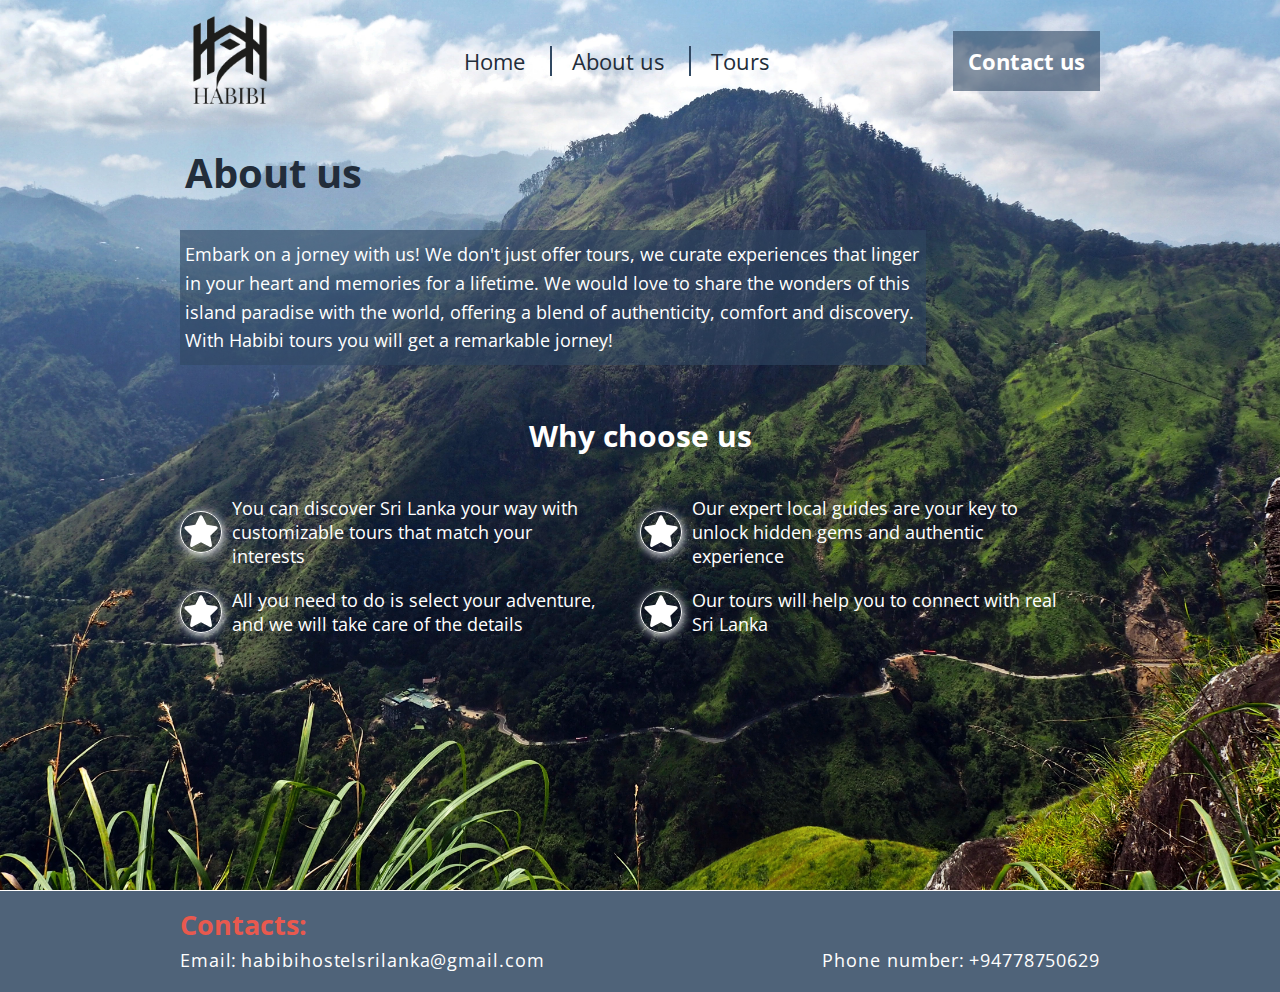
<file: html/about.html>
<!DOCTYPE html>
<html lang="en">
<head>
    <meta charset="UTF-8">
    <meta name="viewport" content="width=device-width, initial-scale=1.0">
    <meta name="keywords" content="tours, sri lanka">
    <meta name="description" content="This is the website for tours in Sri Lanka">
    <title>Habibi tours</title>
    <link href="https://fonts.googleapis.com/css2?family=Open+Sans:wght@400;700&display=swap" rel="stylesheet">
    <link rel="stylesheet" href="../style.css">
</head>
<body>
    <header class="header">
        <div class="container d-flex space-between align-center">
            <img src="../img/logo.png" alt="logo" class="logo">
            <a class="go-back" href="about.html">Back</a>
            <nav class="menu">
                <a class="menu-item" href="../index.html">Home</a>
                <a class="menu-item" href="about.html">About us</a>
                <a class="menu-item" href="tours.html">Tours</a>
            </nav>
            <a class="btn" href="form.html">Contact us</a>
        </div>
    </header>
    <section class="main about-us">
        <div class="container">
            <div class="page-top-adaptive space-between align-center">
                <img src="../img/logo.png" alt="logo" class="logo">
                <img src="../img/menu.png" alt="menu" class="menu-icon">
            </div>
            <h1 class="main-title">
                About us
            </h1>
            <p class="about-us-text main-text">
                Embark on a jorney with us! We don't just offer tours, we curate experiences that linger in your heart and memories for a lifetime. We would love to share the wonders of this island paradise with the world, offering a blend of authenticity, comfort and discovery. With Habibi tours you will get a remarkable jorney!           </p>
            <h2>
                Why choose us
            </h2>
            <div class="reasons d-flex">
                <div class="reason d-flex align-center">
                    <svg width="40" height="40" viewBox="0 0 40 40" fill="none" xmlns="http://www.w3.org/2000/svg">
                        <rect opacity="0.01" x="40" width="40" height="40" transform="rotate(90 40 0)" fill="white"/>
                        <path d="M29.2667 34.9999C29.0001 35.001 28.7372 34.9381 28.5 34.8166L20 30.3666L11.5 34.8166C10.9369 35.1127 10.2543 35.0624 9.74073 34.6869C9.22712 34.3115 8.97207 33.6763 9.08335 33.0499L10.75 23.6666L3.88335 16.9999C3.44677 16.5643 3.28649 15.9231 3.46668 15.3333C3.66375 14.729 4.18739 14.2894 4.81668 14.1999L14.3167 12.8166L18.5 4.2666C18.7785 3.69162 19.3611 3.32642 20 3.32642C20.6389 3.32642 21.2215 3.69162 21.5 4.2666L25.7333 12.7999L35.2333 14.1833C35.8626 14.2727 36.3863 14.7123 36.5834 15.3166C36.7635 15.9065 36.6033 16.5476 36.1667 16.9833L29.3 23.6499L30.9667 33.0333C31.0882 33.6713 30.828 34.3217 30.3 34.6999C29.9982 34.9114 29.6348 35.0169 29.2667 34.9999Z" fill="white"/>
                    </svg>
                    <p>You can discover Sri Lanka your way with customizable tours that match your interests</p>
                </div>
                <div class="reason d-flex align-center">
                    <svg width="40" height="40" viewBox="0 0 40 40" fill="none" xmlns="http://www.w3.org/2000/svg">
                        <rect opacity="0.01" x="40" width="40" height="40" transform="rotate(90 40 0)" fill="white"/>
                        <path d="M29.2667 34.9999C29.0001 35.001 28.7372 34.9381 28.5 34.8166L20 30.3666L11.5 34.8166C10.9369 35.1127 10.2543 35.0624 9.74073 34.6869C9.22712 34.3115 8.97207 33.6763 9.08335 33.0499L10.75 23.6666L3.88335 16.9999C3.44677 16.5643 3.28649 15.9231 3.46668 15.3333C3.66375 14.729 4.18739 14.2894 4.81668 14.1999L14.3167 12.8166L18.5 4.2666C18.7785 3.69162 19.3611 3.32642 20 3.32642C20.6389 3.32642 21.2215 3.69162 21.5 4.2666L25.7333 12.7999L35.2333 14.1833C35.8626 14.2727 36.3863 14.7123 36.5834 15.3166C36.7635 15.9065 36.6033 16.5476 36.1667 16.9833L29.3 23.6499L30.9667 33.0333C31.0882 33.6713 30.828 34.3217 30.3 34.6999C29.9982 34.9114 29.6348 35.0169 29.2667 34.9999Z" fill="white"/>
                    </svg>
                    <p>Our expert local guides are your key to unlock hidden gems and authentic experience</p>
                </div>
                <div class="reason d-flex align-center">
                    <svg width="40" height="40" viewBox="0 0 40 40" fill="none" xmlns="http://www.w3.org/2000/svg">
                        <rect opacity="0.01" x="40" width="40" height="40" transform="rotate(90 40 0)" fill="white"/>
                        <path d="M29.2667 34.9999C29.0001 35.001 28.7372 34.9381 28.5 34.8166L20 30.3666L11.5 34.8166C10.9369 35.1127 10.2543 35.0624 9.74073 34.6869C9.22712 34.3115 8.97207 33.6763 9.08335 33.0499L10.75 23.6666L3.88335 16.9999C3.44677 16.5643 3.28649 15.9231 3.46668 15.3333C3.66375 14.729 4.18739 14.2894 4.81668 14.1999L14.3167 12.8166L18.5 4.2666C18.7785 3.69162 19.3611 3.32642 20 3.32642C20.6389 3.32642 21.2215 3.69162 21.5 4.2666L25.7333 12.7999L35.2333 14.1833C35.8626 14.2727 36.3863 14.7123 36.5834 15.3166C36.7635 15.9065 36.6033 16.5476 36.1667 16.9833L29.3 23.6499L30.9667 33.0333C31.0882 33.6713 30.828 34.3217 30.3 34.6999C29.9982 34.9114 29.6348 35.0169 29.2667 34.9999Z" fill="white"/>
                    </svg>
                    <p>All you need to do is select your adventure, and we will take care of the details</p>
                </div>
                <div class="reason d-flex align-center">
                    <svg width="40" height="40" viewBox="0 0 40 40" fill="none" xmlns="http://www.w3.org/2000/svg">
                        <rect opacity="0.01" x="40" width="40" height="40" transform="rotate(90 40 0)" fill="white"/>
                        <path d="M29.2667 34.9999C29.0001 35.001 28.7372 34.9381 28.5 34.8166L20 30.3666L11.5 34.8166C10.9369 35.1127 10.2543 35.0624 9.74073 34.6869C9.22712 34.3115 8.97207 33.6763 9.08335 33.0499L10.75 23.6666L3.88335 16.9999C3.44677 16.5643 3.28649 15.9231 3.46668 15.3333C3.66375 14.729 4.18739 14.2894 4.81668 14.1999L14.3167 12.8166L18.5 4.2666C18.7785 3.69162 19.3611 3.32642 20 3.32642C20.6389 3.32642 21.2215 3.69162 21.5 4.2666L25.7333 12.7999L35.2333 14.1833C35.8626 14.2727 36.3863 14.7123 36.5834 15.3166C36.7635 15.9065 36.6033 16.5476 36.1667 16.9833L29.3 23.6499L30.9667 33.0333C31.0882 33.6713 30.828 34.3217 30.3 34.6999C29.9982 34.9114 29.6348 35.0169 29.2667 34.9999Z" fill="white"/>
                    </svg>
                    <p>Our tours will help you to connect with real Sri Lanka</p>
                </div>
            </div>
        </div>
    </section>
    <footer class="footer">
        <div class="container">
            <h2>Contacts:</h3>
            <div class="contacts d-flex space-between">
                <div class="contact d-flex">
                    <p>Email:</p>
                    <p>habibihostelsrilanka@gmail.com</p>
                </div>
                <div class="contact d-flex">
                    <p>Phone number:</p>
                    <p>+94778750629</p>
                </div>
            </div>
        </div>
    </footer>
    <script src="app.js"></script>
</body>
</html>
</file>
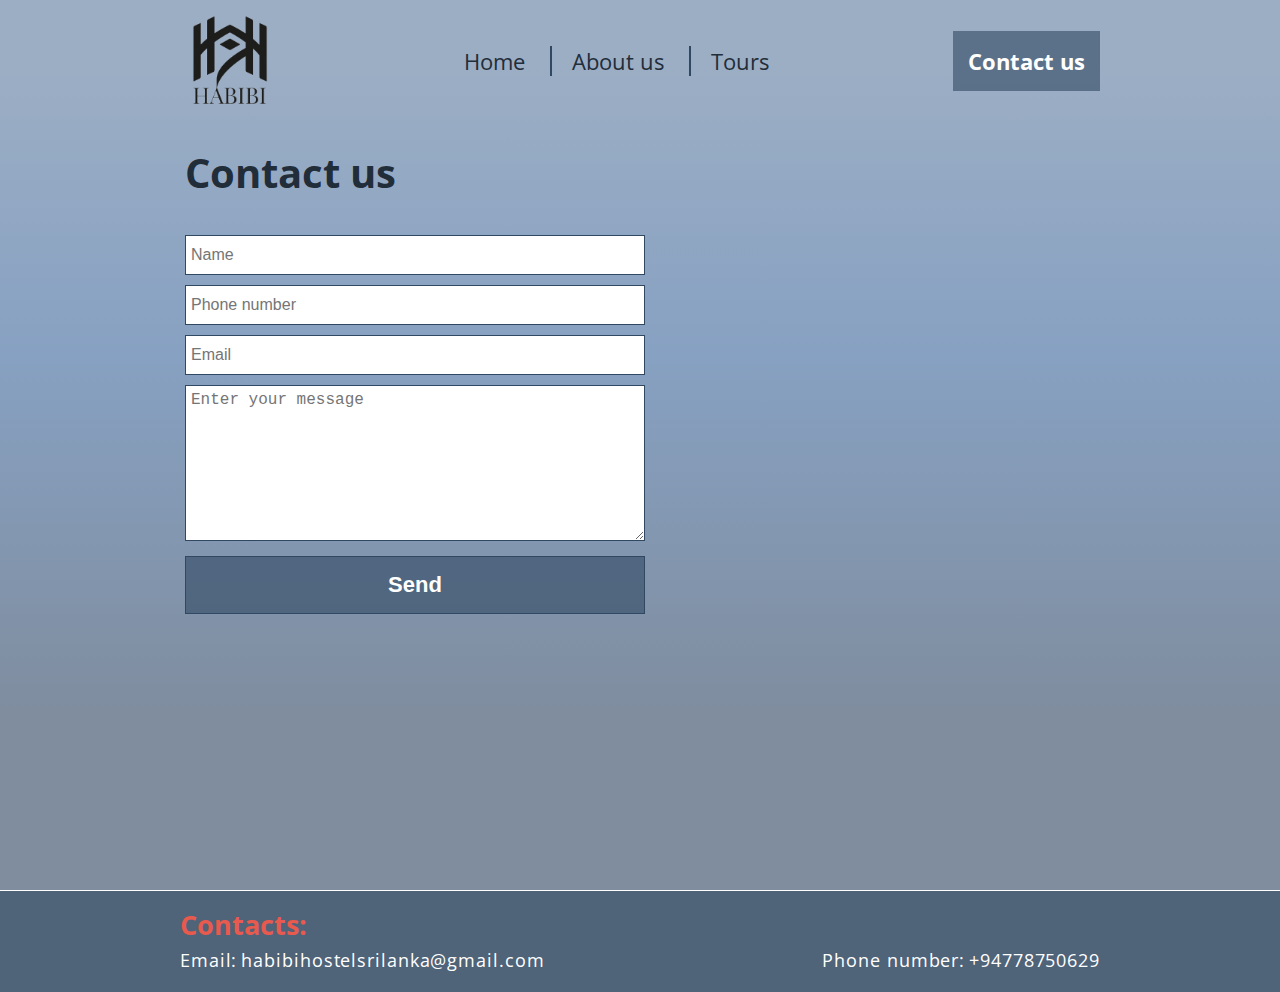
<file: html/form.html>
<!DOCTYPE html>
<html lang="en">
<head>
    <meta charset="UTF-8">
    <meta name="viewport" content="width=device-width, initial-scale=1.0">
    <meta name="keywords" content="tours, sri lanka">
    <meta name="description" content="This is the website for tours in Sri Lanka">
    <title>Habibi tours</title>
    <link href="https://fonts.googleapis.com/css2?family=Open+Sans:wght@400;700&display=swap" rel="stylesheet">
    <link rel="stylesheet" href="../style.css">
    <script src="https://code.jquery.com/jquery-3.5.1.min.js" integrity="sha256-9/aliU8dGd2tb6OSsuzixeV4y/faTqgFtohetphbbj0=" crossorigin="anonymous"></script>
    <script src="js/jquery.maskedinput.js"></script>
    <script src="js/jquery.validate.min.js"></script>
    <script src="js/script.js"></script>
</head>
<body>
    <header class="header">
        <div class="container d-flex space-between align-center">
            <img src="../img/logo.png" alt="logo" class="logo">
            <a class="go-back" href="form.html">Back</a>
            <nav class="menu">
                <a class="menu-item" href="../index.html">Home</a>
                <a class="menu-item" href="about.html">About us</a>
                <a class="menu-item" href="tours.html">Tours</a>
            </nav>
            <a class="btn" href="form.html">Contact us</a>
        </div>
    </header>
    <section class="main">
        <div class="container">
            <div class="page-top-adaptive space-between align-center">
                <img src="../img/logo.png" alt="logo" class="logo">
                <img src="../img/menu.png" alt="menu" class="menu-icon">
            </div>
            <h1 class="main-title">
                Contact us
            </h1>
            <form action="sender.php" method="post">
                <input type="text" class="name" name="name" placeholder="Name">
                <input type="text" class="phone" name="phone" placeholder="Phone number">
                <input type="email" name="email" placeholder="Email" required>
                <textarea name="text" id="" cols="30" rows="8" placeholder="Enter your message"></textarea>
                <button type="button" class="send-form btn">Send</button>
                <div class="status"></div>
            </form>
        </div>
    </section>
    <footer class="footer">
        <div class="container">
            <h2>Contacts:</h3>
            <div class="contacts d-flex space-between">
                <div class="contact d-flex">
                    <p>Email:</p>
                    <p>habibihostelsrilanka@gmail.com</p>
                </div>
                <div class="contact d-flex">
                    <p>Phone number:</p>
                    <p>+94778750629</p>
                </div>
            </div>
        </div>
    </footer>
    <script src="app.js"></script>
</body>
</html>
</file>
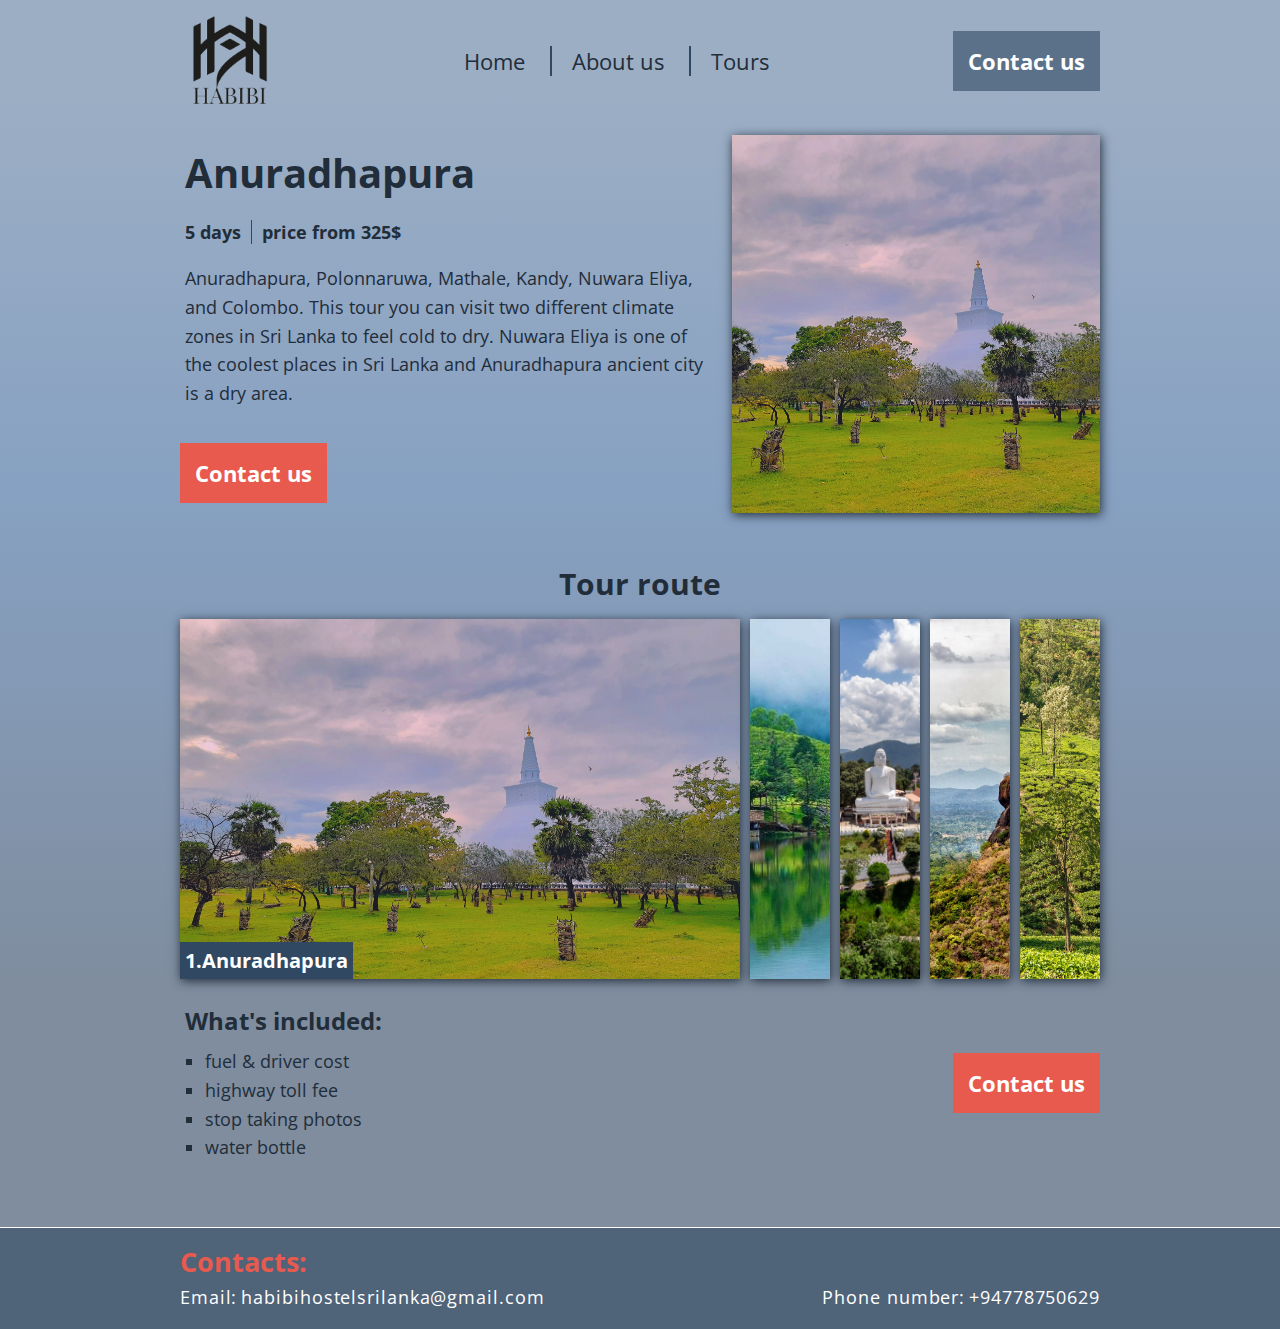
<file: html/tour1.html>
<!DOCTYPE html>
<html lang="en">
<head>
    <meta charset="UTF-8">
    <meta name="viewport" content="width=device-width, initial-scale=1.0">
    <meta name="keywords" content="tours, sri lanka">
    <meta name="description" content="This is the website for tours in Sri Lanka">
    <title>Anuradhapura tour</title>
    <link href="https://fonts.googleapis.com/css2?family=Open+Sans:wght@400;700&display=swap" rel="stylesheet">
    <link rel="stylesheet" href="../style.css">
</head>
<body>
    <header class="header">
        <div class="container d-flex space-between align-center">
            <img src="../img/logo.png" alt="logo" class="logo">
            <a class="go-back" href="tour1.html">Back</a>
            <nav class="menu">
                <a class="menu-item" href="../index.html">Home</a>
                <a class="menu-item" href="about.html">About us</a>
                <a class="menu-item" href="tours.html">Tours</a>
            </nav>
            <a class="btn" href="form.html">Contact us</a>
        </div>
    </header>
    <section class="main">
        <div class="container">
            <div class="page-top-adaptive space-between align-center">
                <img src="../img/logo.png" alt="logo" class="logo">
                <img src="../img/menu.png" alt="menu" class="menu-icon">
            </div>
            <div class="tour-top d-flex">
                <div class="left-side">
                    <h1 class="main-title"> 
                        Anuradhapura
                    </h1>
                    <div class="price-info d-flex">
                        <p>5 days</p>
                        <p>price from 325$</p>
                    </div>
                    <p class="tour-text">
                        Anuradhapura, Polonnaruwa, Mathale, Kandy, Nuwara Eliya, and Colombo. This tour you can visit two different climate zones in Sri Lanka to feel cold to dry. Nuwara Eliya is one of the coolest places in Sri Lanka and Anuradhapura ancient city is a dry area.
                    </p>
                    <a class="btn" href="form.html">Contact us</a>
                </div>
                <div class="right-side" style="background-image: url(../img/anuradhapura.jpg);">
                </div>
            </div>
            <div class="tour-middle">
                <h2>Tour route</h2>
                <div class="route-gallery d-flex">
                    <div class="gallery-item active" style="background-image: url(../img/anuradhapura.jpg);">
                        <h3>1.Anuradhapura</h3>
                    </div>
                    <div class="gallery-item" style="background-image: url(../img/matale.jpg);">
                        <h3>2.Matale</h3>
                    </div>
                    <div class="gallery-item" style="background-image: url(../img/Kandy.jpg);">
                        <h3>3.Kandy</h3>
                    </div>
                    <div class="gallery-item" style="background-image: url(../img/sigiriya.avif);">
                        <h3>4.Sigiriya</h3>
                    </div>
                    <div class="gallery-item" style="background-image: url(../img/nuwaraeliya.jpg);">
                        <h3>5.Nuwara Eliya</h3>
                    </div>
                </div>
            </div>
            <div class="tour-bottom d-flex align-center space-between">
                <div class="route-list">
                    <h3>What's included:</h3>
                    <ul>
                        <li>fuel & driver cost</li>
                        <li>highway toll fee</li>
                        <li>stop taking photos</li>
                        <li>water bottle</li>
                    </ul>
                </div>
                <a class="btn" href="form.html">Contact us</a>
            </div>
        </div>
    </section>
    <footer class="footer">
        <div class="container">
            <h2>Contacts:</h3>
            <div class="contacts d-flex space-between">
                <div class="contact d-flex">
                    <p>Email:</p>
                    <p>habibihostelsrilanka@gmail.com</p>
                </div>
                <div class="contact d-flex">
                    <p>Phone number:</p>
                    <p>+94778750629</p>
                </div>
            </div>
        </div>
    </footer>
    <script src="app.js"></script>
</body>
</html>
</file>
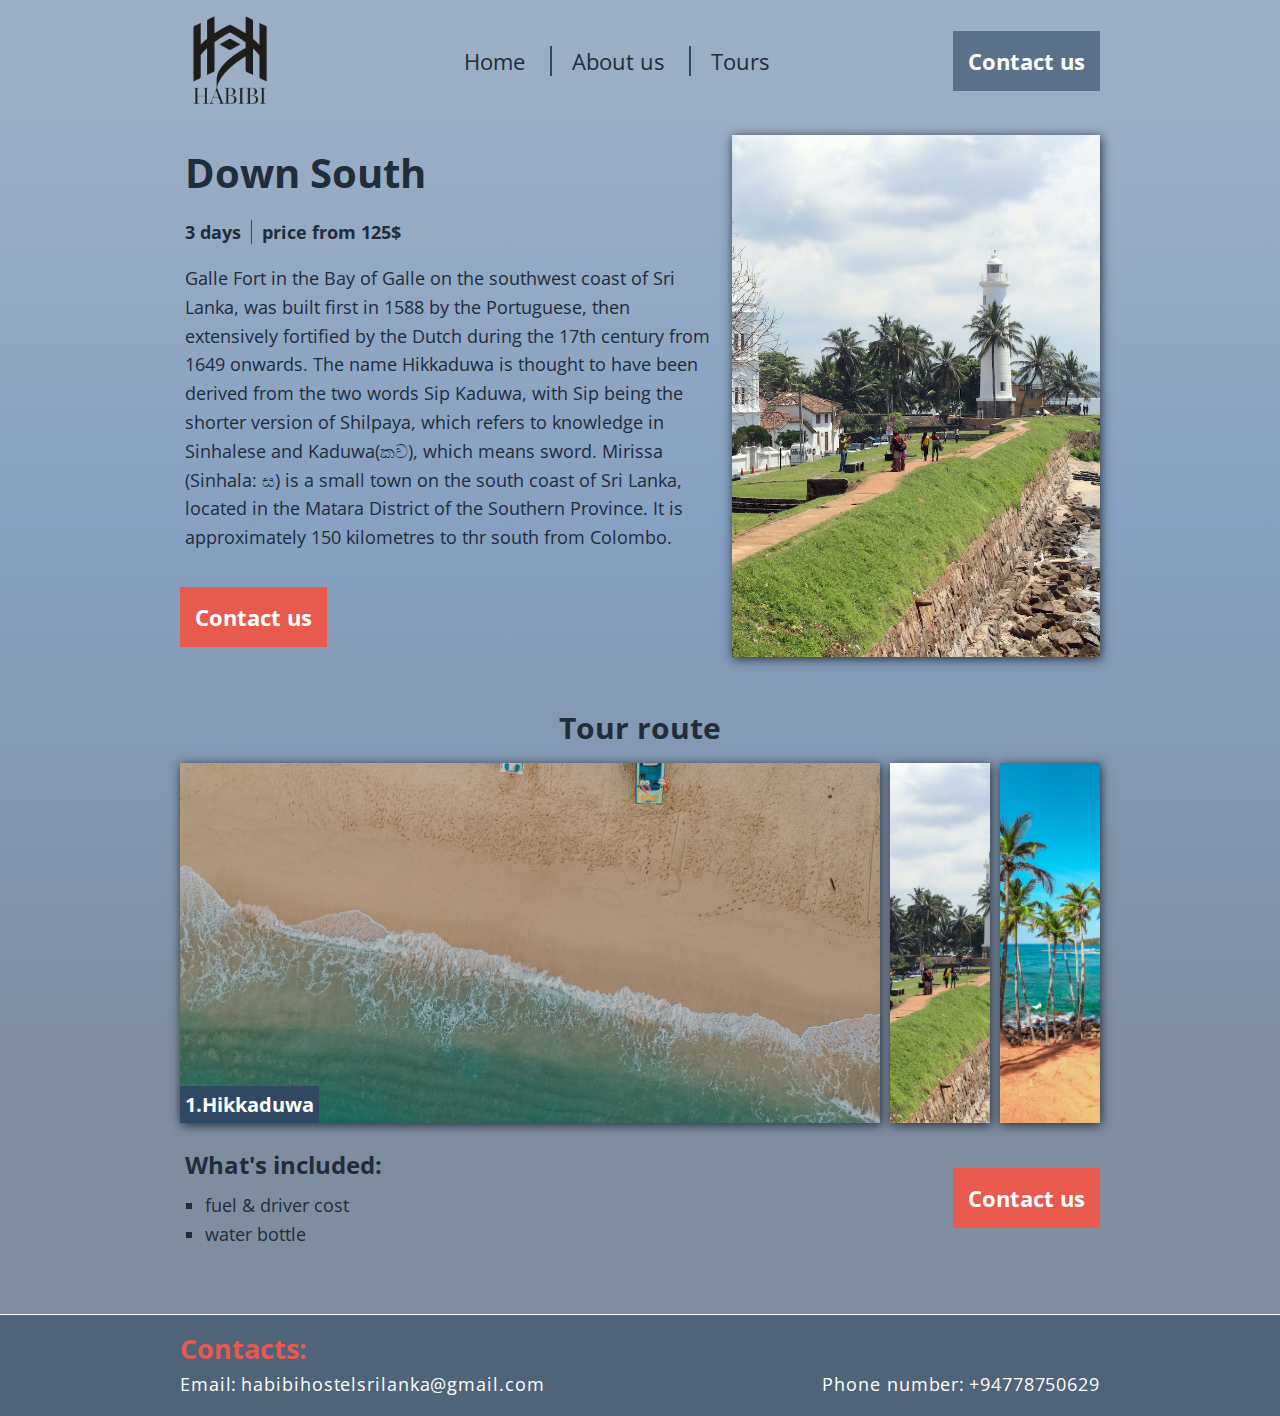
<file: html/tour3.html>
<!DOCTYPE html>
<html lang="en">
<head>
    <meta charset="UTF-8">
    <meta name="viewport" content="width=device-width, initial-scale=1.0">
    <meta name="keywords" content="tours, sri lanka">
    <meta name="description" content="This is the website for tours in Sri Lanka">
    <title>Down South tour</title>
    <link href="https://fonts.googleapis.com/css2?family=Open+Sans:wght@400;700&display=swap" rel="stylesheet">
    <link rel="stylesheet" href="../style.css">
</head>
<body>
    <header class="header">
        <div class="container d-flex space-between align-center">
            <img src="../img/logo.png" alt="logo" class="logo">
            <a class="go-back" href="tour3.html">Back</a>
            <nav class="menu">
                <a class="menu-item" href="../index.html">Home</a>
                <a class="menu-item" href="about.html">About us</a>
                <a class="menu-item" href="tours.html">Tours</a>
            </nav>
            <a class="btn" href="form.html">Contact us</a>
        </div>
    </header>
    <section class="main">
        <div class="container">
            <div class="page-top-adaptive space-between align-center">
                <img src="../img/logo.png" alt="logo" class="logo">
                <img src="../img/menu.png" alt="menu" class="menu-icon">
            </div>
            <div class="tour-top d-flex">
                <div class="left-side">
                    <h1 class="main-title"> 
                        Down South
                    </h1>
                    <div class="price-info d-flex">
                        <p>3 days</p>
                        <p>price from 125$</p>
                    </div>
                    <p class="tour-text">
                        Galle Fort in the Bay of Galle on the southwest coast of Sri Lanka, was built first in 1588 by the Portuguese, then extensively fortified by the Dutch during the 17th century from 1649 onwards. The name Hikkaduwa is thought to have been derived from the two words Sip Kaduwa, with Sip being the shorter version of Shilpaya, which refers to knowledge in Sinhalese and Kaduwa(කව), which means sword. Mirissa (Sinhala: ස) is a small town on the south coast of Sri Lanka, located in the Matara District of the Southern Province. It is approximately 150 kilometres to thr south from Colombo.
                    </p>
                    <a class="btn" href="form.html">Contact us</a>
                </div>
                <div class="right-side" style="background-image: url(../img/galle.avif);">
                </div>
            </div>
            <div class="tour-middle">
                <h2>Tour route</h2>
                <div class="route-gallery d-flex">
                    <div class="gallery-item active" style="background-image: url(../img/hikkaduwa.jpg);">
                        <h3>1.Hikkaduwa</h3>
                    </div>
                    <div class="gallery-item" style="background-image: url(../img/galle.avif);">
                        <h3>2.Galle</h3>
                    </div>
                    <div class="gallery-item" style="background-image: url(../img/mirissa.jpg);">
                        <h3>3.Mirissa</h3>
                    </div>
                </div>
            </div>
            <div class="tour-bottom d-flex align-center space-between">
                <div class="route-list">
                    <h3>What's included:</h3>
                    <ul>
                        <li>fuel & driver cost</li>
                        <li>water bottle</li>
                    </ul>
                </div>
                <a class="btn" href="form.html">Contact us</a>
            </div>
        </div>
    </section>
    <footer class="footer">
        <div class="container">
            <h2>Contacts:</h3>
            <div class="contacts d-flex space-between">
                <div class="contact d-flex">
                    <p>Email:</p>
                    <p>habibihostelsrilanka@gmail.com</p>
                </div>
                <div class="contact d-flex">
                    <p>Phone number:</p>
                    <p>+94778750629</p>
                </div>
            </div>
        </div>
    </footer>
    <script src="app.js"></script>
</body>
</html>
</file>
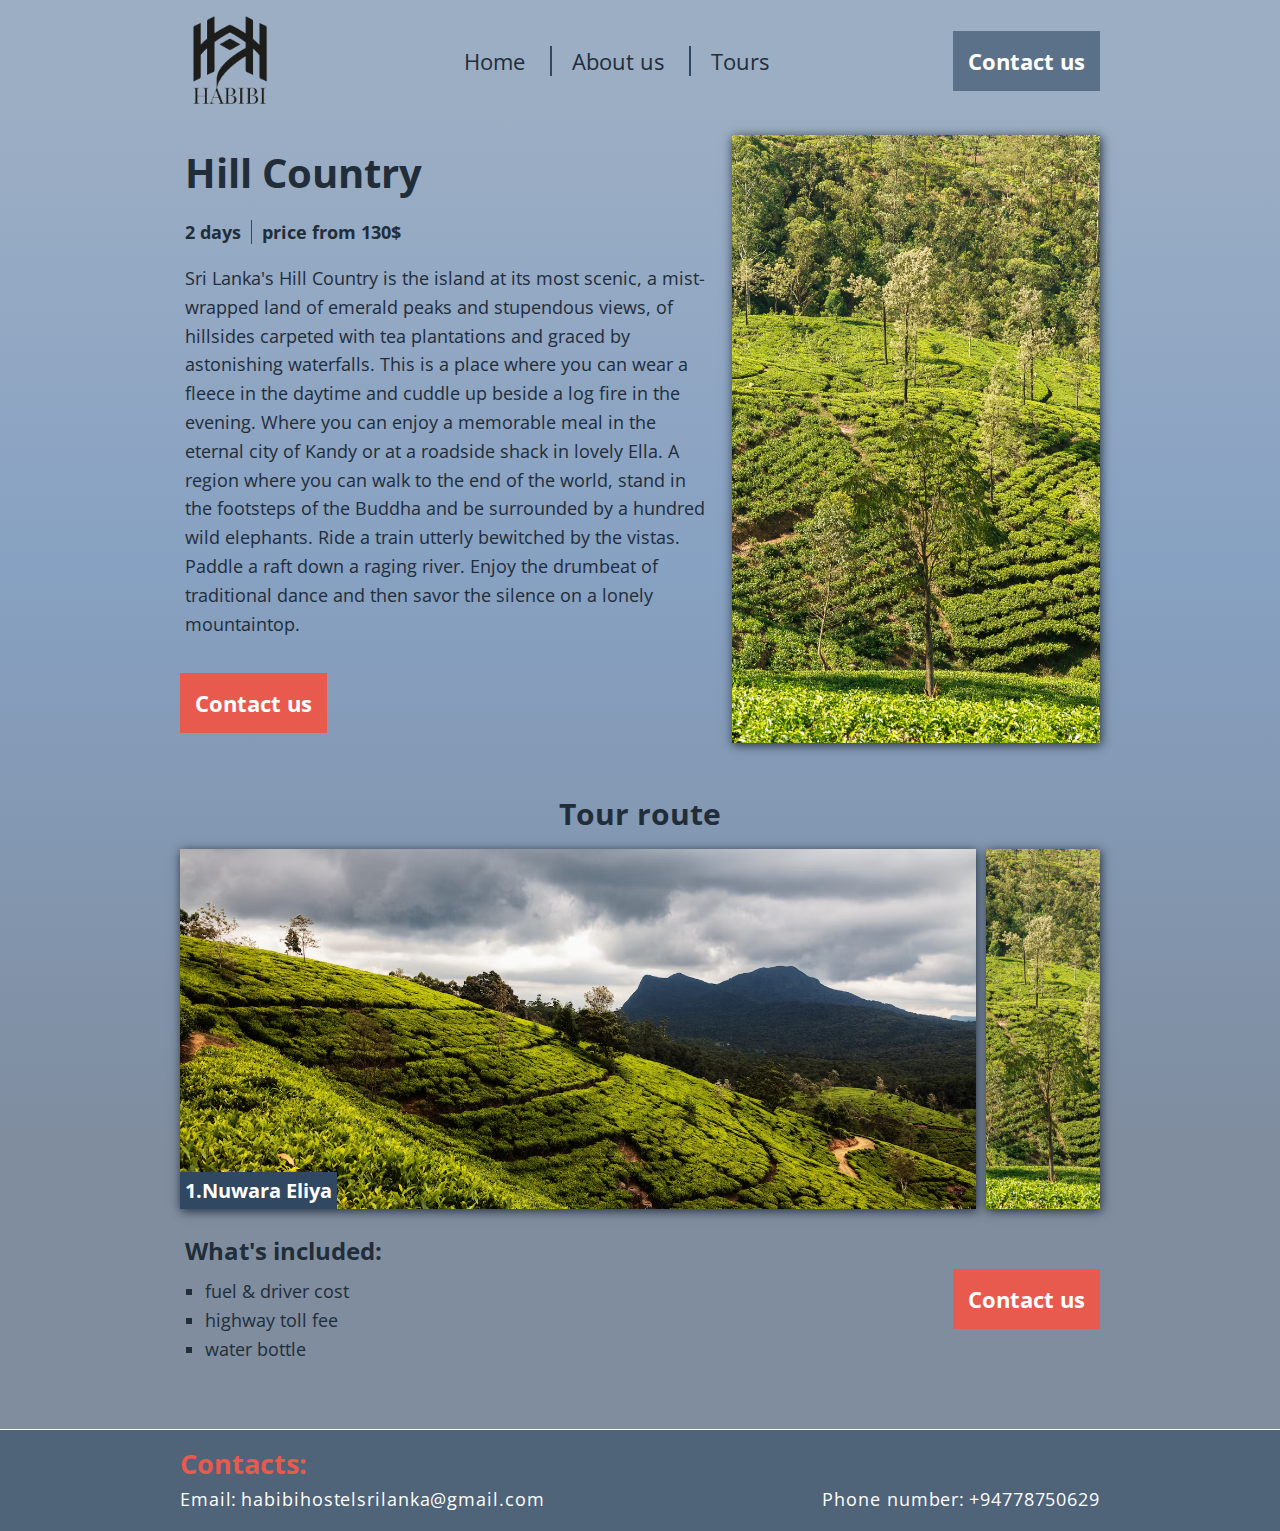
<file: html/tour5.html>
<!DOCTYPE html>
<html lang="en">
<head>
    <meta charset="UTF-8">
    <meta name="viewport" content="width=device-width, initial-scale=1.0">
    <meta name="keywords" content="tours, sri lanka">
    <meta name="description" content="This is the website for tours in Sri Lanka">
    <title>Hill Country tour</title>
    <link href="https://fonts.googleapis.com/css2?family=Open+Sans:wght@400;700&display=swap" rel="stylesheet">
    <link rel="stylesheet" href="../style.css">
</head>
<body>
    <header class="header">
        <div class="container d-flex space-between align-center">
            <img src="../img/logo.png" alt="logo" class="logo">
            <a class="go-back" href="tour5.html">Back</a>
            <nav class="menu">
                <a class="menu-item" href="../index.html">Home</a>
                <a class="menu-item" href="about.html">About us</a>
                <a class="menu-item" href="tours.html">Tours</a>
            </nav>
            <a class="btn" href="form.html">Contact us</a>
        </div>
    </header>
    <section class="main">
        <div class="container">
            <div class="page-top-adaptive space-between align-center">
                <img src="../img/logo.png" alt="logo" class="logo">
                <img src="../img/menu.png" alt="menu" class="menu-icon">
            </div>
            <div class="tour-top d-flex">
                <div class="left-side">
                    <h1 class="main-title"> 
                        Hill Country
                    </h1>
                    <div class="price-info d-flex">
                        <p>2 days</p>
                        <p>price from 130$</p>
                    </div>
                    <p class="tour-text">
                        Sri Lanka's Hill Country is the island at its most scenic, a mist-wrapped land of emerald peaks and stupendous views, of hillsides carpeted with tea plantations and graced by astonishing waterfalls. This is a place where you can wear a fleece in the daytime and cuddle up beside a log fire in the evening. Where you can enjoy a memorable meal in the eternal city of Kandy or at a roadside shack in lovely Ella. A region where you can walk to the end of the world, stand in the footsteps of the Buddha and be surrounded by a hundred wild elephants. Ride a train utterly bewitched by the vistas. Paddle a raft down a raging river. Enjoy the drumbeat of traditional dance and then savor the silence on a lonely mountaintop.
                    </p>
                    <a class="btn" href="form.html">Contact us</a>
                </div>
                <div class="right-side" style="background-image: url(../img/nuwaraeliya.jpg);">
                </div>
            </div>
            <div class="tour-middle">
                <h2>Tour route</h2>
                <div class="route-gallery d-flex">
                    <div class="gallery-item active" style="background-image: url(../img/home.avif);">
                        <h3>1.Nuwara Eliya</h3>
                    </div>
                    <div class="gallery-item" style="background-image: url(../img/nuwaraeliya.jpg);">
                        <h3>2.Nuwara Eliya</h3>
                    </div>
                </div>
            </div>
            <div class="tour-bottom d-flex align-center space-between">
                <div class="route-list">
                    <h3>What's included:</h3>
                    <ul>
                        <li>fuel & driver cost</li>
                        <li>highway toll fee</li>
                        <li>water bottle</li>
                    </ul>
                </div>
                <a class="btn" href="form.html">Contact us</a>
            </div>
        </div>
    </section>
    <footer class="footer">
        <div class="container">
            <h2>Contacts:</h3>
            <div class="contacts d-flex space-between">
                <div class="contact d-flex">
                    <p>Email:</p>
                    <p>habibihostelsrilanka@gmail.com</p>
                </div>
                <div class="contact d-flex">
                    <p>Phone number:</p>
                    <p>+94778750629</p>
                </div>
            </div>
        </div>
    </footer>
    <script src="app.js"></script>
</body>
</html>
</file>
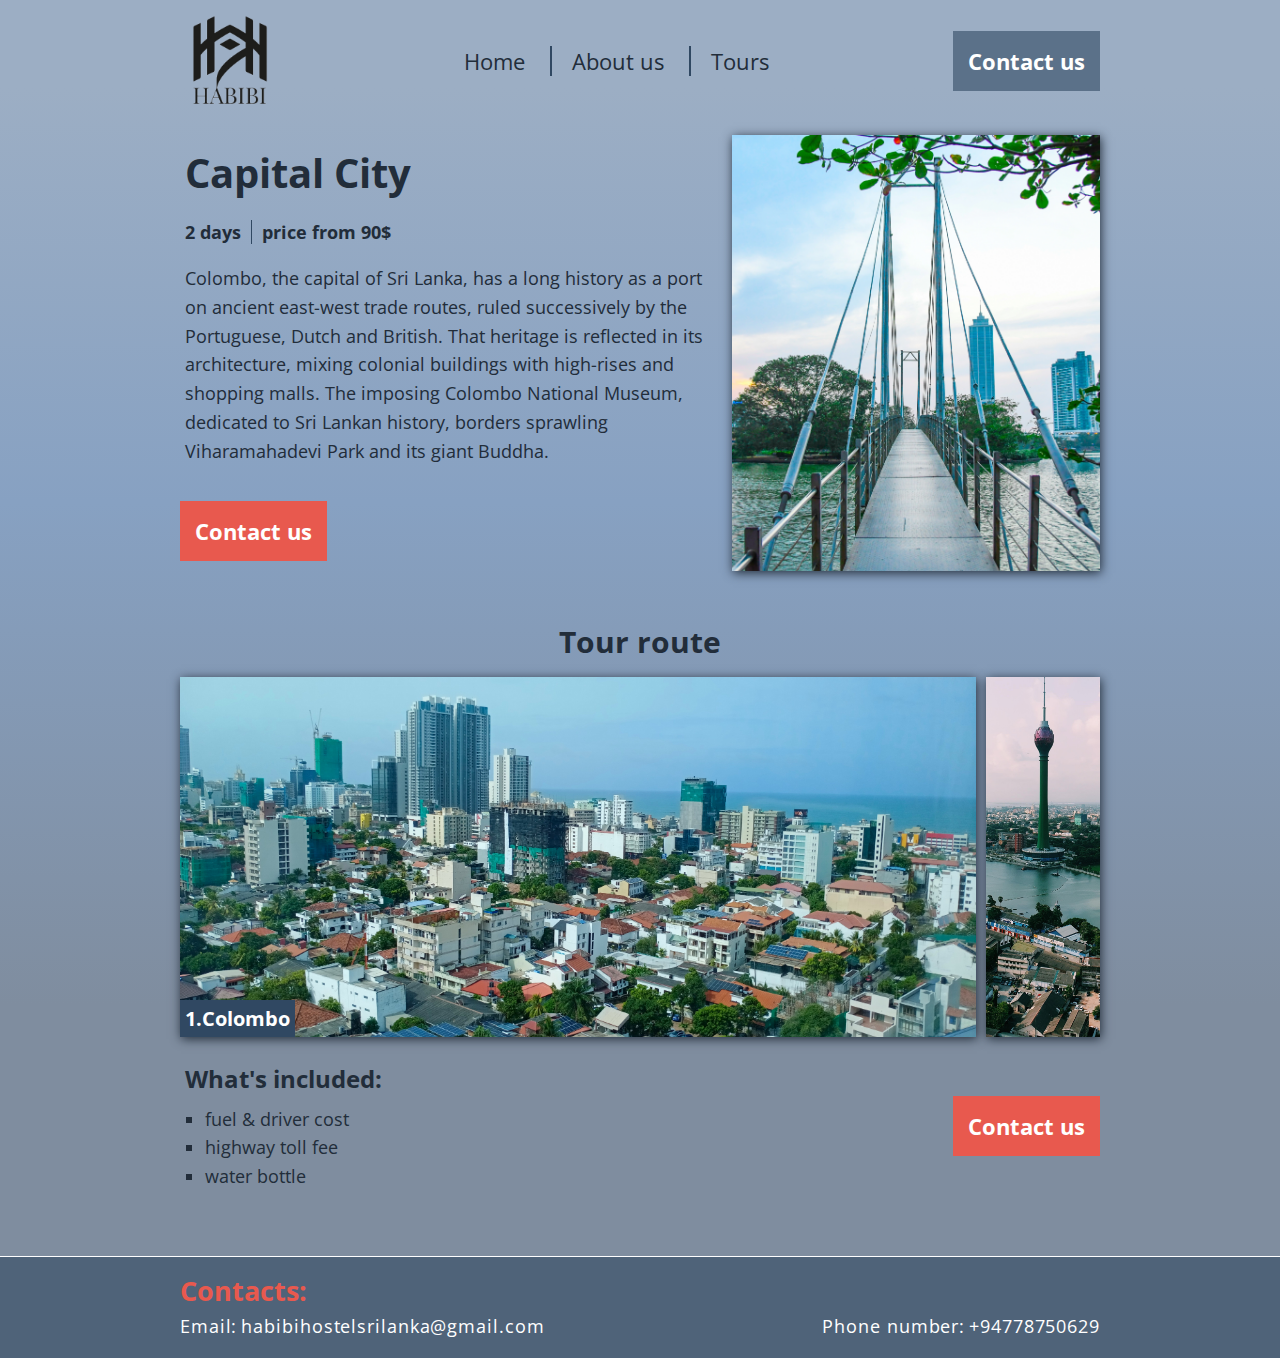
<file: html/tour6.html>
<!DOCTYPE html>
<html lang="en">
<head>
    <meta charset="UTF-8">
    <meta name="viewport" content="width=device-width, initial-scale=1.0">
    <meta name="keywords" content="tours, sri lanka">
    <meta name="description" content="This is the website for tours in Sri Lanka">
    <title>Capital City tour</title>
    <link href="https://fonts.googleapis.com/css2?family=Open+Sans:wght@400;700&display=swap" rel="stylesheet">
    <link rel="stylesheet" href="../style.css">
</head>
<body>
    <header class="header">
        <div class="container d-flex space-between align-center">
            <img src="../img/logo.png" alt="logo" class="logo">
            <a class="go-back" href="tour6.html">Back</a>
            <nav class="menu">
                <a class="menu-item" href="../index.html">Home</a>
                <a class="menu-item" href="about.html">About us</a>
                <a class="menu-item" href="tours.html">Tours</a>
            </nav>
            <a class="btn" href="form.html">Contact us</a>
        </div>
    </header>
    <section class="main">
        <div class="container">
            <div class="page-top-adaptive space-between align-center">
                <img src="../img/logo.png" alt="logo" class="logo">
                <img src="../img/menu.png" alt="menu" class="menu-icon">
            </div>
            <div class="tour-top d-flex">
                <div class="left-side">
                    <h1 class="main-title"> 
                        Capital City
                    </h1>
                    <div class="price-info d-flex">
                        <p>2 days</p>
                        <p>price from 90$</p>
                    </div>
                    <p class="tour-text">
                        Colombo, the capital of Sri Lanka, has a long history as a port on ancient east-west trade routes, ruled successively by the Portuguese, Dutch and British. That heritage is reflected in its architecture, mixing colonial buildings with high-rises and shopping malls. The imposing Colombo National Museum, dedicated to Sri Lankan history, borders sprawling Viharamahadevi Park and its giant Buddha.
                    </p>
                    <a class="btn" href="form.html">Contact us</a>
                </div>
                <div class="right-side" style="background-image: url(../img/colombo.jpg);">
                </div>
            </div>
            <div class="tour-middle">
                <h2>Tour route</h2>
                <div class="route-gallery d-flex">
                    <div class="gallery-item active" style="background-image: url(../img/colombo4.jpg);">
                        <h3>1.Colombo</h3>
                    </div>
                    <div class="gallery-item" style="background-image: url(../img/colombo2.jpg);">
                        <h3>2.Colombo</h3>
                    </div>
                </div>
            </div>
            <div class="tour-bottom d-flex align-center space-between">
                <div class="route-list">
                    <h3>What's included:</h3>
                    <ul>
                        <li>fuel & driver cost</li>
                        <li>highway toll fee</li>
                        <li>water bottle</li>
                    </ul>
                </div>
                <a class="btn" href="form.html">Contact us</a>
            </div>
        </div>
    </section>
    <footer class="footer">
        <div class="container">
            <h2>Contacts:</h3>
            <div class="contacts d-flex space-between">
                <div class="contact d-flex">
                    <p>Email:</p>
                    <p>habibihostelsrilanka@gmail.com</p>
                </div>
                <div class="contact d-flex">
                    <p>Phone number:</p>
                    <p>+94778750629</p>
                </div>
            </div>
        </div>
    </footer>
    <script src="app.js"></script>
</body>
</html>
</file>
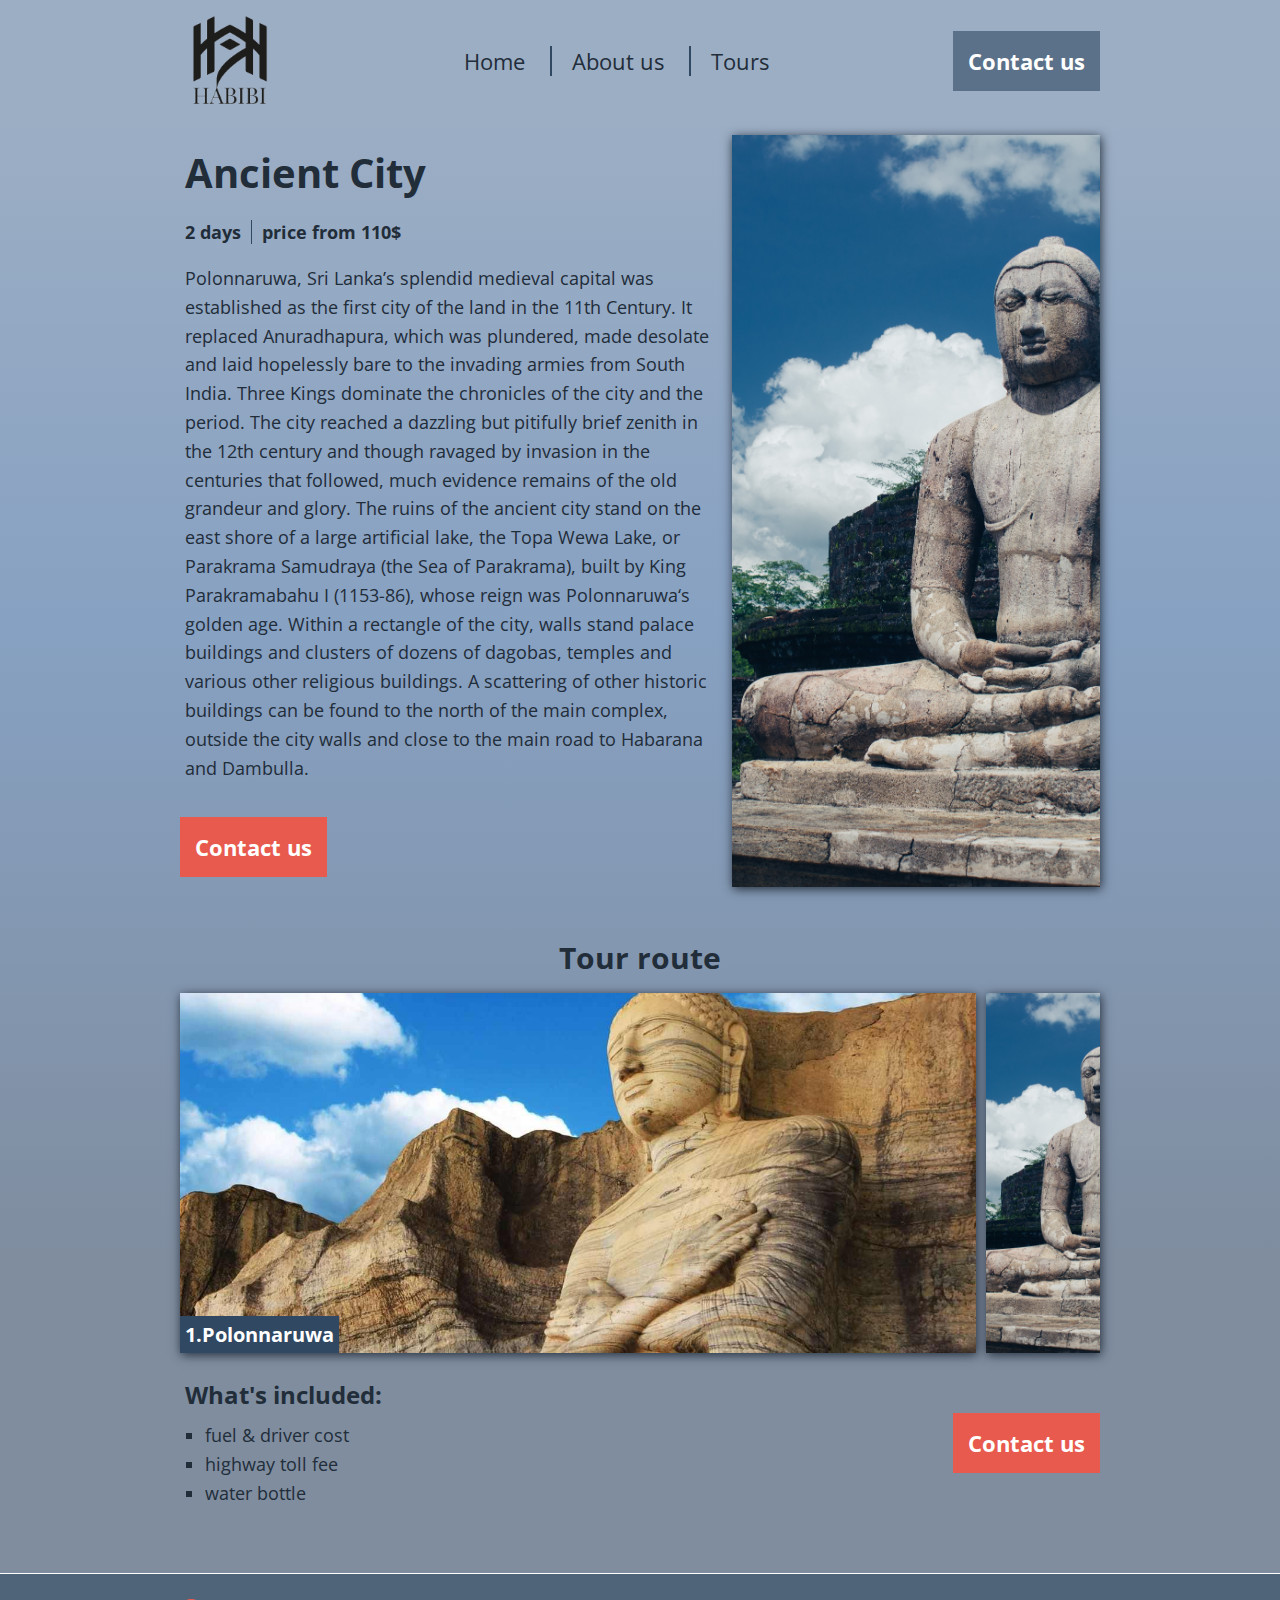
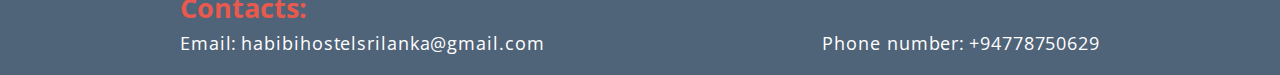
<file: html/tour7.html>
<!DOCTYPE html>
<html lang="en">
<head>
    <meta charset="UTF-8">
    <meta name="viewport" content="width=device-width, initial-scale=1.0">
    <meta name="keywords" content="tours, sri lanka">
    <meta name="description" content="This is the website for tours in Sri Lanka">
    <title>Ancient City tour</title>
    <link href="https://fonts.googleapis.com/css2?family=Open+Sans:wght@400;700&display=swap" rel="stylesheet">
    <link rel="stylesheet" href="../style.css">
</head>
<body>
    <header class="header">
        <div class="container d-flex space-between align-center">
            <img src="../img/logo.png" alt="logo" class="logo">
            <a class="go-back" href="tour7.html">Back</a>
            <nav class="menu">
                <a class="menu-item" href="../index.html">Home</a>
                <a class="menu-item" href="about.html">About us</a>
                <a class="menu-item" href="tours.html">Tours</a>
            </nav>
            <a class="btn" href="form.html">Contact us</a>
        </div>
    </header>
    <section class="main">
        <div class="container">
            <div class="page-top-adaptive space-between align-center">
                <img src="../img/logo.png" alt="logo" class="logo">
                <img src="../img/menu.png" alt="menu" class="menu-icon">
            </div>
            <div class="tour-top d-flex">
                <div class="left-side">
                    <h1 class="main-title"> 
                        Ancient City
                    </h1>
                    <div class="price-info d-flex">
                        <p>2 days</p>
                        <p>price from 110$</p>
                    </div>
                    <p class="tour-text">
                        Polonnaruwa, Sri Lanka’s splendid medieval capital was established as the first city of the land in the 11th Century. It replaced Anuradhapura, which was plundered, made desolate and laid hopelessly bare to the invading armies from South India. Three Kings dominate the chronicles of the city and the period. The city reached a dazzling but pitifully brief zenith in the 12th century and though ravaged by invasion in the centuries that followed, much evidence remains of the old grandeur and glory. The ruins of the ancient city stand on the east shore of a large artificial lake, the Topa Wewa Lake, or Parakrama Samudraya (the Sea of Parakrama), built by King Parakramabahu I (1153-86), whose reign was Polonnaruwa‘s golden age. Within a rectangle of the city, walls stand palace buildings and clusters of dozens of dagobas, temples and various other religious buildings. A scattering of other historic buildings can be found to the north of the main complex, outside the city walls and close to the main road to Habarana and Dambulla.
                    </p>
                    <a class="btn" href="form.html">Contact us</a>
                </div>
                <div class="right-side" style="background-image: url(../img/polonnaruwa.jpg);">
                </div>
            </div>
            <div class="tour-middle">
                <h2>Tour route</h2>
                <div class="route-gallery d-flex">
                    <div class="gallery-item active" style="background-image: url(../img/polonnaruwa2.jpg);">
                        <h3>1.Polonnaruwa</h3>
                    </div>
                    <div class="gallery-item" style="background-image: url(../img/polonnaruwa.jpg);">
                        <h3>2.Polonnaruwa</h3>
                    </div>
                </div>
            </div>
            <div class="tour-bottom d-flex align-center space-between">
                <div class="route-list">
                    <h3>What's included:</h3>
                    <ul>
                        <li>fuel & driver cost</li>
                        <li>highway toll fee</li>
                        <li>water bottle</li>
                    </ul>
                </div>
                <a class="btn" href="form.html">Contact us</a>
            </div>
        </div>
    </section>
    <footer class="footer">
        <div class="container">
            <h2>Contacts:</h3>
            <div class="contacts d-flex space-between">
                <div class="contact d-flex">
                    <p>Email:</p>
                    <p>habibihostelsrilanka@gmail.com</p>
                </div>
                <div class="contact d-flex">
                    <p>Phone number:</p>
                    <p>+94778750629</p>
                </div>
            </div>
        </div>
    </footer>
    <script src="app.js"></script>
</body>
</html>
</file>
<file: style.css>
body {
    font-family: 'Open Sans', sans-serif;
    font-size: 18px;
    color: rgb(34, 45, 58);
}

* {
    margin: 0;
    padding: 0;
}

a {
    font-family: 'Open Sans', sans-serif;
    font-size: 22px;
    color: rgb(34, 45, 58);
    text-decoration: none;
}

a:hover {
    cursor: pointer;
    color: #111;
    font-weight: 700;
}

mark {
    color: #fff; 
    background: none;
}

.btn {
    font-weight: 700;
    padding: 15px;
    background-color: rgba(48, 72, 98, 0.6);
    color: #fff;
}

.btn:hover {
    color: #111;
    box-shadow: 1px 2px 10px;
}

.d-none {
    display: none;
}

.d-flex {
    display: flex;
}

.space-between {
    justify-content: space-between;
}

.align-center {
    align-items: center;
}

header {
    position: absolute;
    top: 0;
    left: 0;
    width: 100%;
}

.page-top-adaptive {
    display: none;
}

.main {
    padding-bottom: 50px;
    padding-top: 120px; 
    background: linear-gradient(180deg, rgba(156,174,196,1) 7%, rgba(135,161,194,1) 40%, rgba(127,141,159,1) 80%);
}

.main, .home {
    min-height: 80vh;
}

.container {
    margin: 10px auto;
    padding: 5px;
    max-width: 920px;
}

.logo {
    max-width: 100px;
}

.go-back {
    display: none;
}

.menu-item {
    padding: 0 20px;
    border-left: 2px solid #304862;
}

.menu-item:first-child {
    border-left: none;
}

/* Page: Home */

.home {
    background-image: url("img/ella2.jpg");
    background-repeat: no-repeat;
    background-size: cover;
    padding-top: 120px;
    padding-bottom: 55px;
}

.home-left {
    width: 70%;
}

.home-right {
    padding-top: 200px;
    width: 30%;
}

.main-title {
    padding: 10px 5px;
    font-size: 40px;
}

.main-text {
    margin-top: 20px;
    margin-bottom: 50px;
    padding: 10px 5px;
    width: 80%;
    background-color: rgba(48, 72, 98, 0.6);
    color: #fff;
    line-height: 1.6;
}

.home-btn {
    background-color: #e8594e;
}

.home-title2 {
    text-align: center;
    color: #fff;
}

.wrapper-slide {
    column-gap: 7px;
}

.home-right-tour {
    width: 100%;
    margin: 10px 0;
    flex-direction: column;
    box-shadow: 1px 2px 10px;
}

.home-tour-img {
    display: block;
    height: 140px;
    overflow: hidden;
}

.home-right-tour img {
    width: 100%;
}    

.home-tour-img:hover {
    opacity: 50%;
}

.home-tour-info {
    width: 100%;
    display: block;
    background-color: rgba(48, 72, 98, 0.8);
    margin-top: 5px;
    padding: 15px 0;
    text-align: center;
}

.home-tour-info h3 {
    color: #fff;
}

.footer {
    width: 100%;
    background-color: rgba(48, 72, 98, 0.85);
    border-top: 1px solid #fff;
    padding-bottom: 5px;
}

.footer h2 {
    color: #e8594e;
    margin-bottom: 5px;
}

.contacts p {
    color: #fff;
    letter-spacing: 0.05em;
}

.contact p:first-child {
    padding-right: 4px;
}

/* Page: Tours */

.tours-wrapper {
    margin-top: 20px;
}

.card {
    width: 100%;
    margin-bottom: 20px;
    height: 130px;
    background-color: rgba(48, 72, 98, 0.6);
    box-shadow: 1px 2px 10px;
    transition: all 500ms ease-in-out;
}

.card-content {
    padding: 8px 16px;
    width: 70%;
    position: relative;
    flex-direction: column;
}

.card-content h3 {
    text-align: center;
}

.card-text {
    font-size: 14px;
    color: #fff;
    padding: 4px 0;
    line-height: 1.6;
}

.card-read-more p:hover {
    color: #e8594e;
}

.card-read-more p{
    font-weight: 700;
    color: #fff;
    padding-right: 7px;
}

.tour-image {
    height: 100%;
    width: 30%;
    background-repeat: no-repeat;
    background-size: cover;
    background-position: center;
    position: relative;
}

.days {
    padding: 7px;
    position: absolute;
    top: 8px;
    right: 8px;
    border-radius: 50%;
    background-color: #304862;
    color: #fff;
    text-align: center;
    font-size: 14px;
}

.price {
    column-gap: 7px;
    font-weight: 700;
}

.price p:first-child {
    font-size: 14px;
}

.price p:nth-child(2) {
    font-size: 22px;
}

/* Pages: Tour*/

.left-side {
    width: 60%;
    padding-bottom: 25px;
}

.right-side {
    width: 40%;
    background-repeat: no-repeat;
    background-size: cover;
    background-position: center;
    box-shadow: 1px 2px 10px;
}

.price-info {
    font-weight: 700;
    margin-top: 10px;
}

.price-info p {
    padding: 0 10px;
}

.price-info p:first-child {
    border-right: 1px solid #304862;
    padding-left: 5px;
}

.tour-text {
    margin-top: 20px;
    padding: 0 20px 0 5px;
    margin-bottom: 50px;
    line-height: 1.6;
}

.left-side a, .tour-bottom a {
    background-color: #e8594e;
}

.tour-middle {
    margin-top: 50px;
}

.tour-middle h2, .about-us h2 {
    font-size: 30px;
    text-align: center;
}

.route-gallery {
    margin-top: 10px;
}

.gallery-item {
    flex: 1;
    margin: 5px;
    height: 40vh;
    background-position: center;
    background-size: cover;
    background-repeat: no-repeat;
    cursor: pointer;
    transition: all 500ms ease-in-out;
    position: relative;
    box-shadow: 1px 2px 10px;
}

.gallery-item:first-child {
    margin-left: 0;
}

.gallery-item:last-child {
    margin-right: 0;
}

.active {
    flex: 7;
}

.gallery-item h3 {
    color: #fff;
    font-size: 20px;
    padding: 5px;
    bottom: 0;
    left: 0;
    position: absolute;
    background-color: #304862;
    opacity: 0;
}

.gallery-item.active h3 {
    opacity: 1;
    transition: opacity 0.3s ease-in 0.4s;
}

.tour-bottom {
    margin-top: 20px;
    padding-left: 5px;
}

.route-list h3 {
    font-size: 24px;
}

.route-list ul {
    list-style: square;
    margin-left: 20px;
    margin-top: 10px; 
    line-height: 1.6;
}

/* Page: Contact us */

form {
    margin-top: 20px;
    width: 50%;
    padding: 5px;
    font-family: 'Open Sans', sans-serif;
}

form input {
    height: 40px;
}

form input, form textarea {
    width: 100%;
    border: 1px solid #304862;
    margin-bottom: 10px;
    padding: 5px;
    font-size: 16px;
    box-sizing: border-box;
}

form input.error {
    border-color: red;
}

form button {
    width: 100%;
    cursor: pointer;
    border: 1px solid #304862;
    font-size: 22px;
}

/* Page: About us */

.main.about-us {
    background-image: url(img/ella2.jpg);
    background-repeat: no-repeat;
    background-size: cover;
}

.about-us h2 {
    color: #fff;
    margin-bottom: 20px;
}

svg {
    box-shadow: 1px 2px 10px;
    border-radius: 50%;
    border: 1px solid #fff;
    margin-right: 10px;
}

.reasons {
    flex-wrap: wrap;
    color: #fff;
}

.reason {
    width: calc(100% / 2);
    margin-top: 20px;
}

.reason p {
    width: 80%;
}

/* Adaptive */

@media(max-width: 1050px) {
    .header {
        display: none;
        background: linear-gradient(180deg, rgba(156,174,196,1) 7%, rgba(135,161,194,1) 40%, rgba(127,141,159,1) 80%);
    }

    .header .container {
        position: relative;
    }

    .go-back {
        display: block;
        color: #111;
        font-size: 30px;
        position: absolute;
        top: 40px;
        right: 0;
        text-decoration: underline;
    }

    .menu {
        margin: 90px 0;
        text-align: center;
    }

    .menu-item {
        display: block;
        border: none;
        font-size: 40px;
        font-weight: 700;
        margin: 0 0 30px 0;
        padding: 0;
    }

    .header .btn {
        font-size: 34px;
        display: block;
        text-align: center;
    }

    .home, .main, .header {
        padding-top: 30px;
        min-height: 100vh;
    }

    .container {
        display: block;
        max-width: 650px;
    }

    .page-top-adaptive {
        display: flex;
        margin-bottom: 50px;
    }

    .menu-icon {
        height: 30px;
    }

    mark {
        color: inherit;
    }

    .home-left {
        width: 100%;
    }

    .main-text {
        width: 100%;
        padding-right: 0;
    }

    .home-right {
        padding-top: 80px;
        width: 100%;
        margin: 0 auto;
    }

    .home-right-tour {
        margin: 40px 0;
    }

    .home-tour-img {
        height: 350px;
    }

    .home-tour-info {
        margin-top: 10px;
    }

    .arrow img {
        width: 30px;
    }

    .card {
        height: 150px;
    }

    .route-gallery {
        display: block;
    }

    .gallery-item {
        height: 100px;
        width: 100%;
        margin: 10px 0;
    }

    .active {
        height: 300px;
    }

    form, .reason {
        width: 100%;
    }

    .footer h2 {
        margin-bottom: 10px;
    }

    .contacts {
        display: block;
    }

    .contact {
        padding-top: 10px;
    }

    .reasons {
        display: block;
        background-color: rgba(48, 72, 98, 0.6);
        padding: 10px 0;
    }

    .reason:first-child {
        margin-top: 0;
    }
}

@media(max-width: 700px) {
    .container {
        max-width: 450px;
    }

    .home-tour-img {
        height: 200px;
    }

    .card {
        height: 170px;
    }

    .card-read-more p {
        font-size: 18px;
    }

    .tour-top {
        flex-direction: column-reverse;
    }

    .left-side, .right-side {
        width: 100%;
    }

    .right-side {
        height: 250px;
        margin-bottom: 20px;
    }

    .price-info {
        margin-top: 0;
    }

}

@media(max-width: 500px) {
    .container {
        max-width: 350px;
    }

    .menu-icon {
        height: 25px;
    }

    .home-tour-img {
        height: 150px;
    }

    .card {
        height: 240px;
    }

    .card-content {
        width: 65%;
        padding: 5px;
    }

    .tour-image {
        width: 35%;
    }

    .price p:nth-child(2), .card-read-more p {
        font-size: 16px;
    }

    .card-read-more p {
        width: 55px;
    }

    .tour-bottom {
        display: block;
    }

    .route-list {
        margin-bottom: 50px;
    }
}

@media(max-width: 400px) {
    body {
        font-size: 14px;
    }
    
    h2 {
        font-size: 24px;
    }

    .container {
        max-width: 250px;
    }

    .main-title {
        font-size: 30px;
    }

    .home-tour-img {
        height: 120px;
    }

    .arrow img {
        width: 20px;
    }

    .card-content {
        width: 60%;
    }

    .tour-image {
        width: 40%;
    }

    .card-text {
        font-size: 12px;
    }

    .card-content-bottom {
        display: block;
    }

    .price p:nth-child(2) {
        font-size: 14px;
    }

    .card-read-more {
        padding-top: 5px;
    }

    .card-read-more p {
        width: 100px;
    }

    .contact {
        display: block;
        padding-top: 5px;
    }

}
</file>
